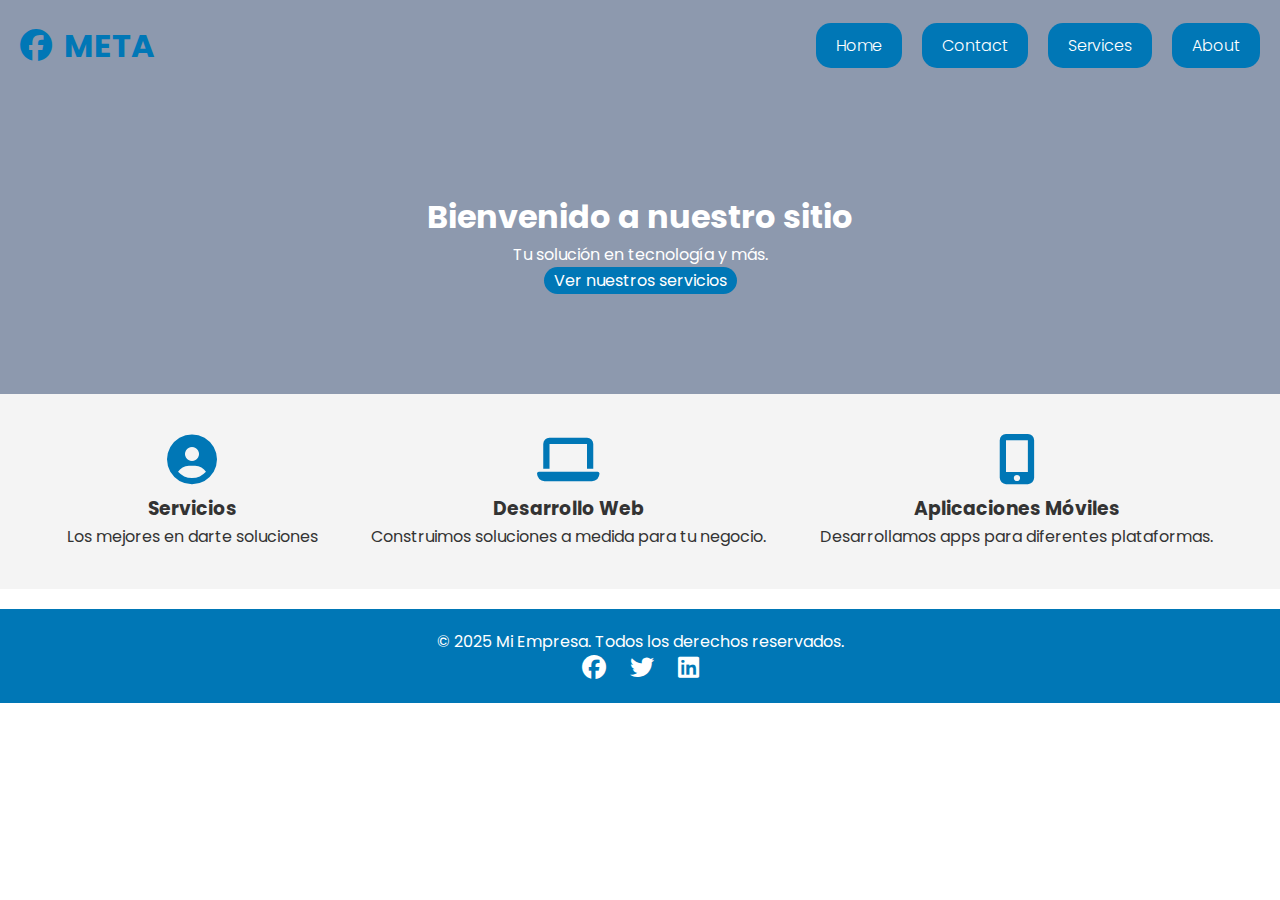
<file: index.html>
<!DOCTYPE html>
<html lang="en">

<head>
    <meta charset="UTF-8">
    <meta name="viewport" content="width=device-width, initial-scale=1.0">
    <title>Inicio</title>

    <!-- Google Fonts -->
    <link rel="preconnect" href="https://fonts.googleapis.com" />
    <link rel="preconnect" href="https://fonts.gstatic.com" crossorigin />
    <link
        href="https://fonts.googleapis.com/css2?family=Poppins:wght@300;400;600&display=swap"
        rel="stylesheet" />

    <link rel="stylesheet" href="css/estilos.css" /> <!-- Asegúrate que esta sea la ruta correcta -->
    <link rel="stylesheet" href="https://cdnjs.cloudflare.com/ajax/libs/font-awesome/6.5.0/css/all.min.css">
    <link rel="shortcut icon" href="img/icono/iconoazul.ico" type="image/x-icon">
</head>

<body>

    <header>
        <h1 class="nav">
            <i class="fab fa-facebook" style="color: #0077b6; margin-right: 5px;"></i>
            META
        </h1>
        <nav>
            <a href="#">Home</a>
            <a href="contac.html">Contact</a>
            <a href="services.html">Services</a>
            <a href="about.html">About</a>
        </nav>
    </header>

    <main>
        <!-- Hero -->
        <section class="hero">
            <h1>Bienvenido a nuestro sitio</h1>
            <p>Tu solución en tecnología y más.</p>
            <a href="services.html" class="btn">Ver nuestros servicios</a>
        </section>

        <!-- Servicios -->
        <section class="services">
            <div class="service-item">
                <i class="fa fa-user-circle" aria-hidden="true"></i>
                <h3>Servicios</h3>
                <p>Los mejores en darte soluciones</p>
            </div>
            <div class="service-item">
                <i class="fa-solid fa-laptop"></i>
                <h3>Desarrollo Web</h3>
                <p>Construimos soluciones a medida para tu negocio.</p>
            </div>
            <div class="service-item">
                <i class="fa-solid fa-mobile-screen-button"></i>
                <h3>Aplicaciones Móviles</h3>
                <p>Desarrollamos apps para diferentes plataformas.</p>
            </div>
        </section>
    </main>

    <footer>
        <p>&copy; 2025 Mi Empresa. Todos los derechos reservados.</p>
        <div class="social-media">
            <a href="#" class="fa-brands fa-facebook"></a>
            <a href="#" class="fa-brands fa-twitter"></a>
            <a href="#" class="fa-brands fa-linkedin"></a>
        </div>
    </footer>

</body>
</html>
</file>
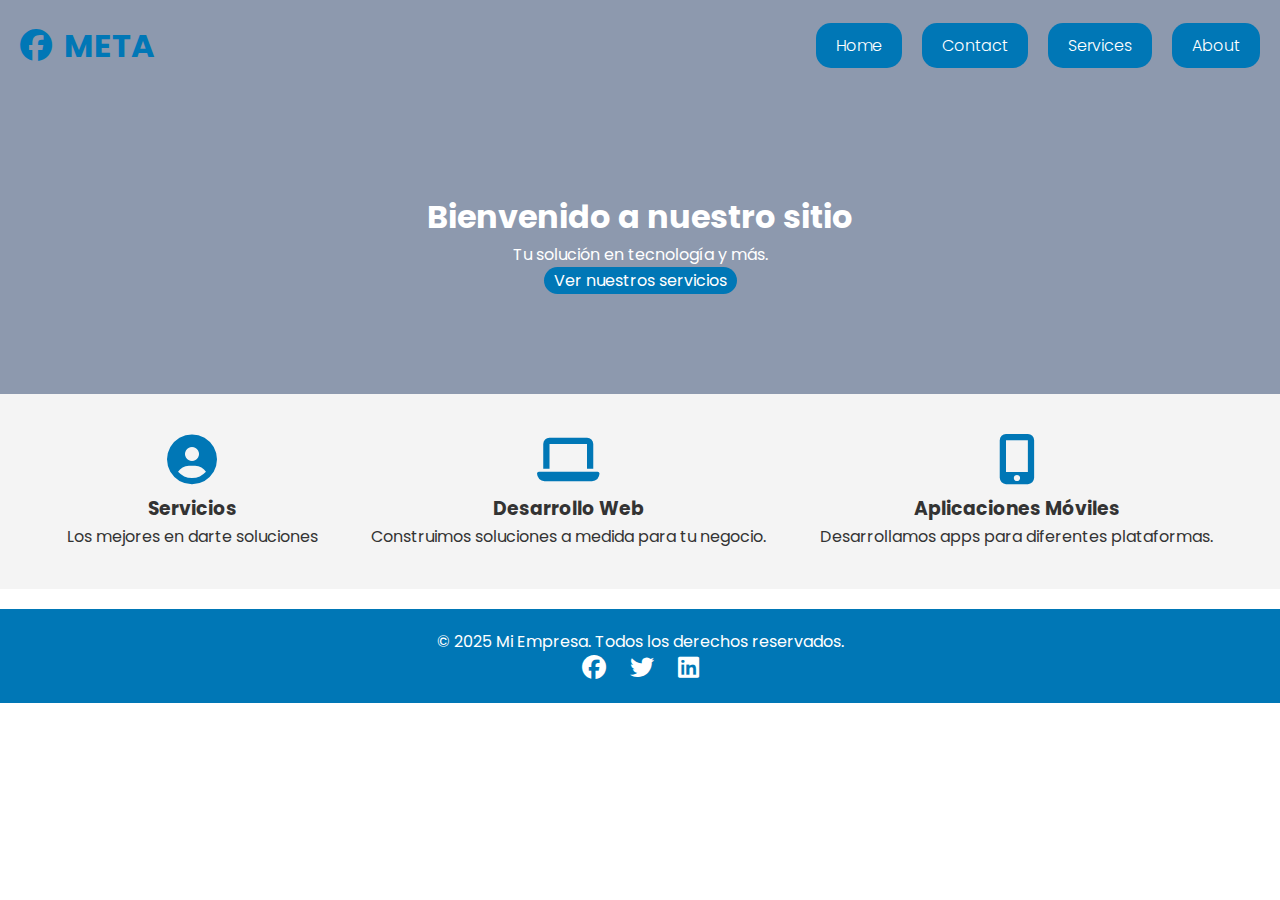
<file: paginacion/index.html>
<!DOCTYPE html>
<html lang="en">

<head>
    <meta charset="UTF-8">
    <meta name="viewport" content="width=device-width, initial-scale=1.0">
    <title>Inicio</title>

    <!-- Google Fonts -->
    <link rel="preconnect" href="https://fonts.googleapis.com" />
    <link rel="preconnect" href="https://fonts.gstatic.com" crossorigin />
    <link
        href="https://fonts.googleapis.com/css2?family=Poppins:ital,wght@0,100;0,200;0,300;0,400;0,500;0,600;0,700;0,800;0,900;1,100;1,200;1,300;1,400;1,500;1,600;1,700;1,800;1,900&family=Trocchi&display=swap"
        rel="stylesheet" />


    <link rel="stylesheet" href="../css/estilos.css" /> <!-- Estilos CSS -->
    <link rel="stylesheet" href="https://cdnjs.cloudflare.com/ajax/libs/font-awesome/6.5.0/css/all.min.css">
    <link rel="shortcut icon" href="../img/icono/iconoazul.ico" type="image/x-icon"> <!--Icono de la pagina-->
    <!-- Font Awesome (para íconos) -->
</head>

<body>

    <header>
        <h1 class="nav">
            <i class="fab fa-facebook" style="color: #0077b6; margin-right: 5px;"></i>
            META
        </h1>
        <nav>
            <a href="#">Home</a>
            <a href="contac.html">Contact</a>
            <a href="services.html">Services</a>
            <a href="about.html">About</a>
        </nav>
    </header>

    <main>
        <!-- Sección Principal (Main) -->
        <main>
            <!-- Sección Hero -->
            <section class="hero">
                <h1>Bienvenido a nuestro sitio</h1>
                <p>Tu solución en tecnología y más.</p>
                <a href="services.html" class="btn">Ver nuestros servicios</a>
            </section>

            <!-- Sección de Servicios -->
            <section class="services">
                <div class="service-item">
                    <i class="fa fa-user-circle" aria-hidden="true"></i>
                    <h3> Servicios</h3>
                    <p>Los mejores en darte soluciones</p>
                </div>
                <div class="service-item">
                    <i class="fa-solid fa-laptop"></i>
                    <h3>Desarrollo Web</h3>
                    <p>Construimos soluciones a medida para tu negocio.</p>
                </div>
                <div class="service-item">
                    <i class="fa-solid fa-mobile-screen-button"></i>
                    <h3>Aplicaciones Móviles</h3>
                    <p>Desarrollamos apps para diferentes plataformas.</p>
                </div>
            </section>
        </main>

        <!-- Pie de Página (Footer) -->
        <footer>
            <p>&copy; 2025 Mi Empresa. Todos los derechos reservados.</p>
            <div class="social-media">
                <a href="#" class="fa-brands fa-facebook"></a>
                <a href="#" class="fa-brands fa-twitter"></a>
                <a href="#" class="fa-brands fa-linkedin"></a>
            </div>
        </footer>

    </main>

</body>

</html>
</file>
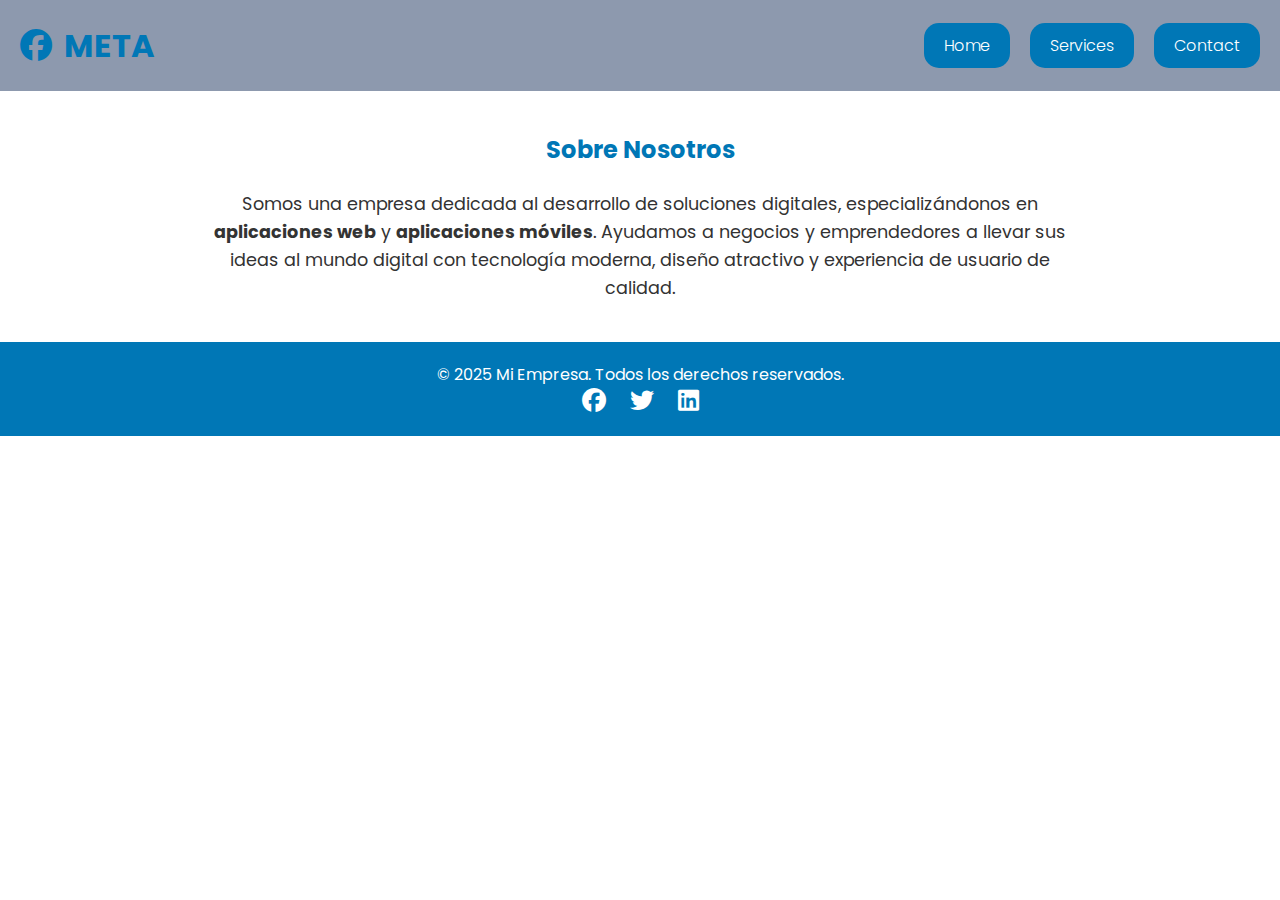
<file: about.html>
<!DOCTYPE html>
<html lang="en">
<head>
  <meta charset="UTF-8" />
  <meta name="viewport" content="width=device-width, initial-scale=1.0"/>
  <title>About Us</title>

  <!-- Google Fonts -->
  <link rel="preconnect" href="https://fonts.googleapis.com" />
  <link rel="preconnect" href="https://fonts.gstatic.com" crossorigin />
  <link
    href="https://fonts.googleapis.com/css2?family=Poppins:wght@300;400;600&display=swap"
    rel="stylesheet"/>

  <!-- Font Awesome -->
  <link rel="stylesheet" href="https://cdnjs.cloudflare.com/ajax/libs/font-awesome/6.5.0/css/all.min.css"/>
  <link rel="stylesheet" href="../css/estilos.css" />
  <link rel="shortcut icon" href="../img/icono/iconoazul.ico" type="image/x-icon">
  <style>
    .about {
      padding: 40px 20px;
      max-width: 900px;
      margin: auto;
      text-align: center;
    }

    .about h2 {
      color: #0077b6;
      margin-bottom: 20px;
    }

    .about p {
      font-size: 1.1rem;
      color: #333;
      line-height: 1.6;
    }
  </style>
</head>
<body>
  <header>
    <h1 class="nav">
      <i class="fab fa-facebook" style="color: #0077b6; margin-right: 5px;"></i>
      META
    </h1>
    <nav>
      <a href="index.html">Home</a>
      <a href="services.html">Services</a>
      <a href="contac.html">Contact</a>
    </nav>
  </header>

  <section class="about">
    <h2>Sobre Nosotros</h2>
    <p>Somos una empresa dedicada al desarrollo de soluciones digitales, especializándonos en <strong>aplicaciones web</strong> y <strong>aplicaciones móviles</strong>. Ayudamos a negocios y emprendedores a llevar sus ideas al mundo digital con tecnología moderna, diseño atractivo y experiencia de usuario de calidad.</p>
  </section>

  <footer>
    <p>&copy; 2025 Mi Empresa. Todos los derechos reservados.</p>
    <div class="social-media">
      <a href="#" class="fa-brands fa-facebook"></a>
      <a href="#" class="fa-brands fa-twitter"></a>
      <a href="#" class="fa-brands fa-linkedin"></a>
    </div>
  </footer>
</body>
</html>
</file>
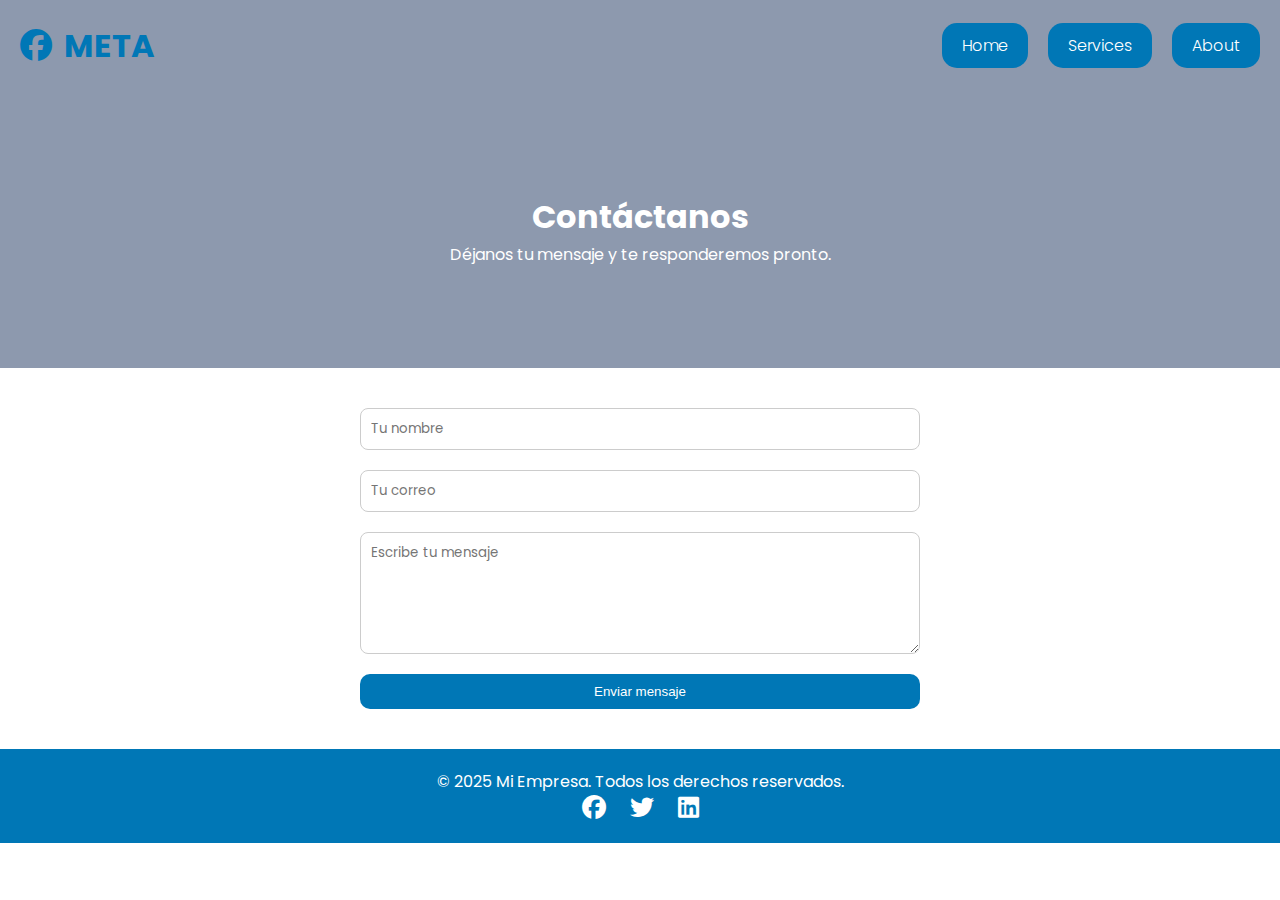
<file: contac.html>
<!DOCTYPE html>
<html lang="en">

<head>
  <meta charset="UTF-8" />
  <meta name="viewport" content="width=device-width, initial-scale=1.0" />
  <title>Contact</title>

  <!-- Google Fonts -->
  <link rel="preconnect" href="https://fonts.googleapis.com" />
  <link rel="preconnect" href="https://fonts.gstatic.com" crossorigin />
  <link
    href="https://fonts.googleapis.com/css2?family=Poppins:wght@300;400;600&display=swap"
    rel="stylesheet" />

  <link rel="stylesheet" href="css/estilos.css" />
  <link rel="shortcut icon" href="img/icono/iconoazul.ico" type="image/x-icon" />
  <link rel="stylesheet" href="https://cdnjs.cloudflare.com/ajax/libs/font-awesome/6.5.0/css/all.min.css" />

  <style>
    .contact-form {
      max-width: 600px;
      margin: auto;
      padding: 40px 20px;
      display: flex;
      flex-direction: column;
      gap: 20px;
    }

    .contact-form input,
    .contact-form textarea {
      padding: 10px;
      font-family: 'Poppins', sans-serif;
      border: 1px solid #ccc;
      border-radius: 8px;
    }

    .contact-form button {
      background-color: #0077b6;
      color: white;
      border: none;
      padding: 10px 20px;
      border-radius: 10px;
      cursor: pointer;
      transition: background-color 0.3s;
    }

    .contact-form button:hover {
      background-color: #005f8f;
    }
  </style>
</head>

<body>
  <header>
    <h1 class="nav">
      <i class="fab fa-facebook" style="color: #0077b6; margin-right: 5px;"></i>
      META
    </h1>
    <nav>
      <a href="index.html">Home</a>
      <a href="services.html">Services</a>
      <a href="about.html">About</a>
    </nav>
  </header>

  <main>
    <section class="hero">
      <h1>Contáctanos</h1>
      <p>Déjanos tu mensaje y te responderemos pronto.</p>
    </section>

    <section class="contact-form">
      <input type="text" placeholder="Tu nombre" required />
      <input type="email" placeholder="Tu correo" required />
      <textarea rows="5" placeholder="Escribe tu mensaje" required></textarea>
      <button type="submit">Enviar mensaje</button>
    </section>
  </main>

  <footer>
    <p>&copy; 2025 Mi Empresa. Todos los derechos reservados.</p>
    <div class="social-media">
      <a href="#" class="fa-brands fa-facebook"></a>
      <a href="#" class="fa-brands fa-twitter"></a>
      <a href="#" class="fa-brands fa-linkedin"></a>
    </div>
  </footer>
</body>

</html>
</file>
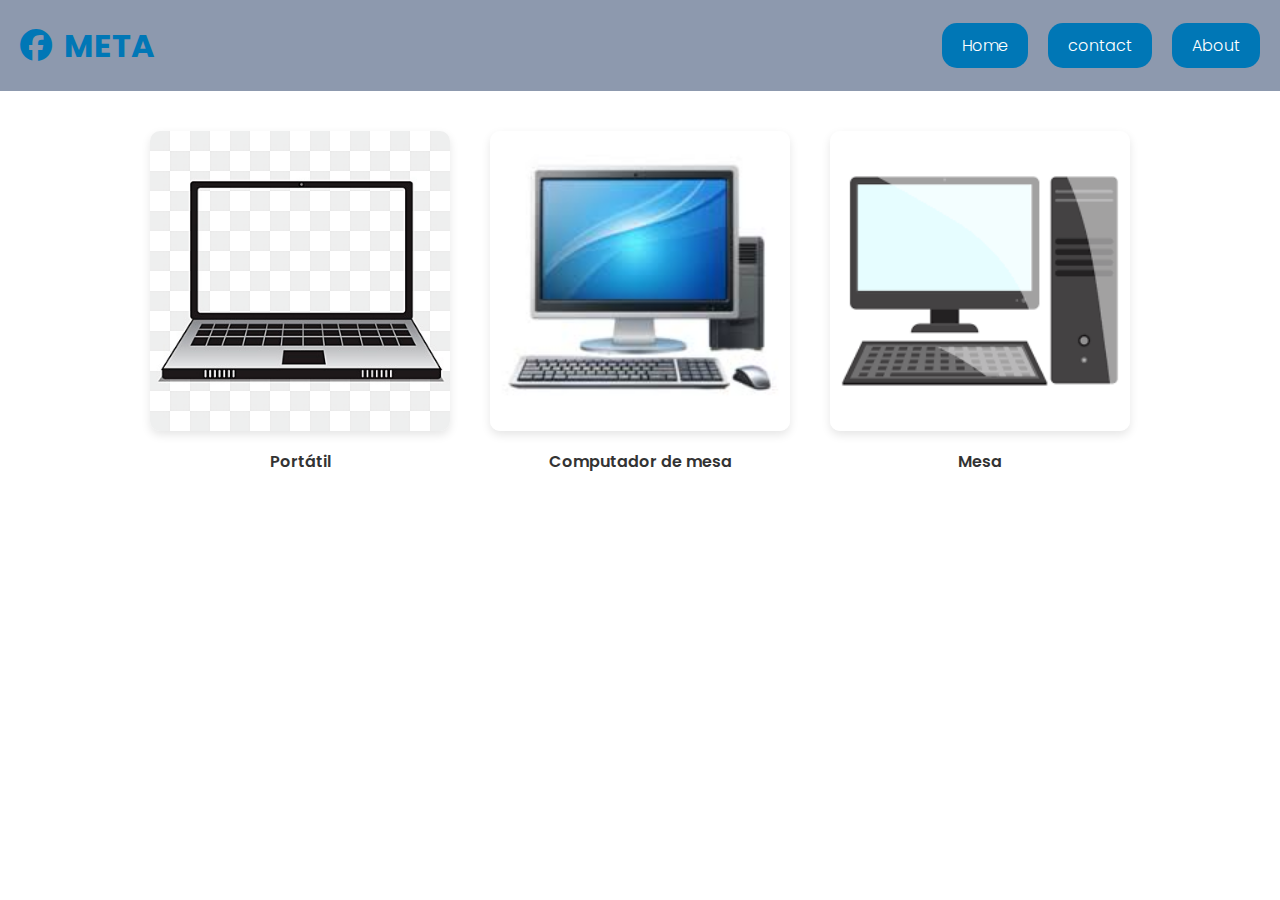
<file: services.html>
<!DOCTYPE html>
<html lang="en">

<head>
    <meta charset="UTF-8">
    <meta name="viewport" content="width=device-width, initial-scale=1.0">
    <title>Servicios</title>
    <!-- Google Fonts -->
    <link rel="preconnect" href="https://fonts.googleapis.com" />
    <link rel="preconnect" href="https://fonts.gstatic.com" crossorigin />
    <link
        href="https://fonts.googleapis.com/css2?family=Poppins:ital,wght@0,100;0,200;0,300;0,400;0,500;0,600;0,700;0,800;0,900;1,100;1,200;1,300;1,400;1,500;1,600;1,700;1,800;1,900&family=Trocchi&display=swap"
        rel="stylesheet" />


    <link rel="stylesheet" href="../css/estilos.css" /> <!-- Estilos CSS -->
    <link rel="shortcut icon" href="../img/icono/iconoazul.ico" type="image/x-icon">
    <link rel="stylesheet" href="https://cdnjs.cloudflare.com/ajax/libs/font-awesome/6.5.0/css/all.min.css">

    <!-- Font Awesome (para íconos) -->
    <style>
        main {
            display: flex;
            justify-content: center;
            align-items: center;
            gap: 40px;
            flex-wrap: wrap;
            padding: 40px 20px;
        }

        .image-box {
            text-align: center;
            max-width: 300px;
        }

        .image-box img {
            width: 300px;
            height: 300p;
            border-radius: 10px;
            box-shadow: 0 4px 10px rgba(0, 0, 0, 0.1);
        }

        .image-box p {
            margin-top: 10px;
            font-weight: 600;
            color: #333;
            font-family: 'Poppins', sans-serif;
        }
    </style>
</head>
</head>

<body>

    <header>
        <h1 class="nav">
            <i class="fab fa-facebook" style="color: #0077b6; margin-right: 5px;"></i>
            META
        </h1>
        <nav>
            <a href="index.html">Home</a>
            <a href="contac.html">contact</a>
            <a href="about.html">About</a>

        </nav>

    </header>
    <main>
        <div class="image-box">
            <img src="../img/imagen/imagen1.png" alt="Portátil" />
            <p>Portátil</p>
        </div>
        <div class="image-box">
            <img src="../img/imagen/imagen2.jpg" alt="Computador de mesa" />
            <p>Computador de mesa</p>
        </div>
        <div class="image-box">
            <img src="../img/imagen/imagen3.png" alt="Mesa" />
            <p>Mesa</p>
        </div>
    </main>

</body>

</html>
</file>
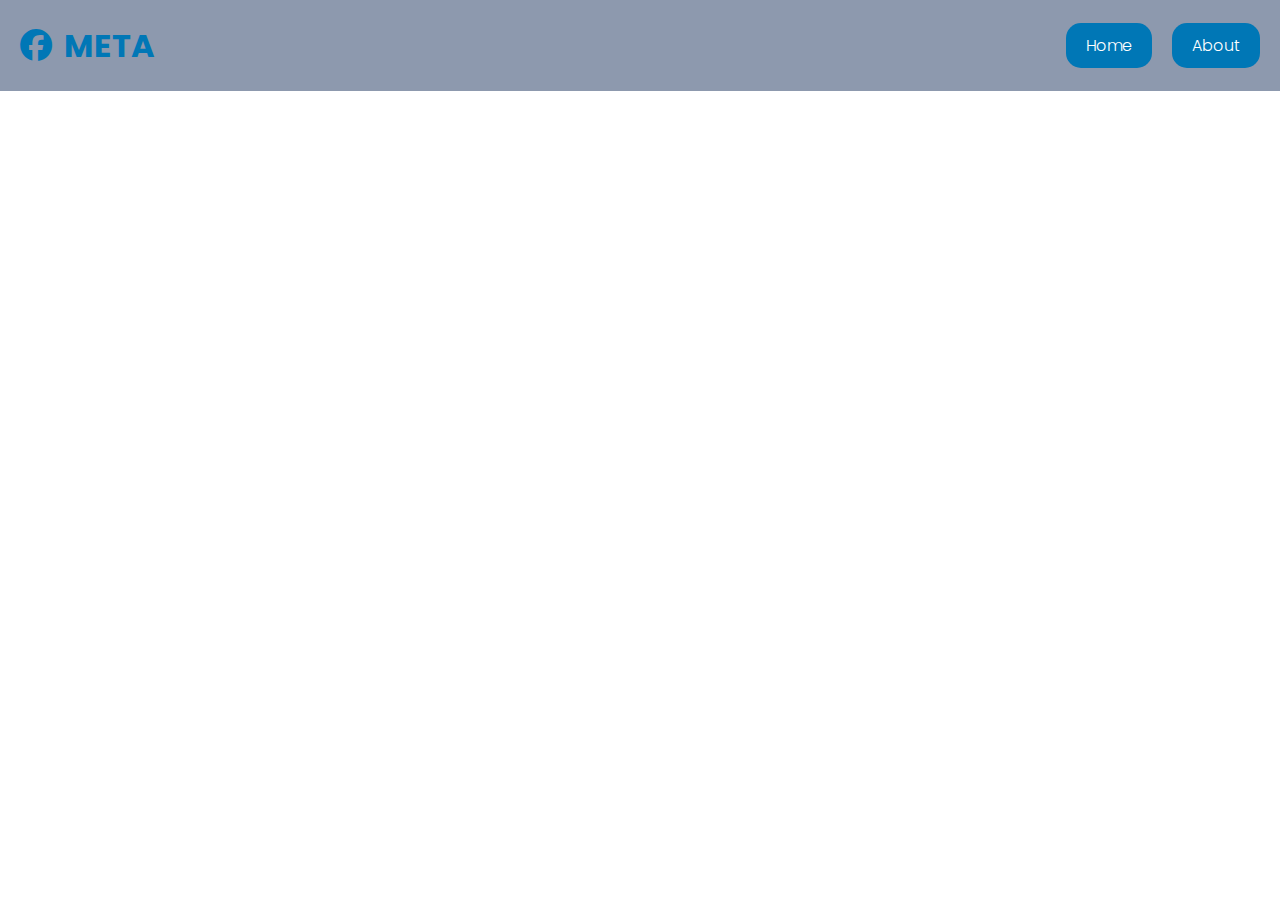
<file: paginacion/about.html>
<!DOCTYPE html>
<html lang="en">

<head>
    <meta charset="UTF-8">
    <meta name="viewport" content="width=device-width, initial-scale=1.0">
    <title>Contact</title>
    <!-- Google Fonts -->
    <link rel="preconnect" href="https://fonts.googleapis.com" />
    <link rel="preconnect" href="https://fonts.gstatic.com" crossorigin />
    <link
        href="https://fonts.googleapis.com/css2?family=Poppins:ital,wght@0,100;0,200;0,300;0,400;0,500;0,600;0,700;0,800;0,900;1,100;1,200;1,300;1,400;1,500;1,600;1,700;1,800;1,900&family=Trocchi&display=swap"
        rel="stylesheet" />


    <link rel="stylesheet" href="../css/estilos.css" /> <!-- Estilos CSS -->

    <link rel="shortcut icon" href="../img/icono/iconoazul.ico" type="image/x-icon"> <!--Icono de la pagina-->

    <link rel="stylesheet" href="https://cdnjs.cloudflare.com/ajax/libs/font-awesome/6.5.0/css/all.min.css">
    <!-- Font Awesome (para íconos) -->
</head>
</head>

<body>

    <header>
        <h1 class="nav">
            <i class="fab fa-facebook" style="color: #0077b6; margin-right: 5px;"></i>
            META
        </h1>
        <nav>
            <a href="index.html">Home</a>
            <a href="about.html">About</a>
        </nav>
    </header>

</body>

</html>
</file>
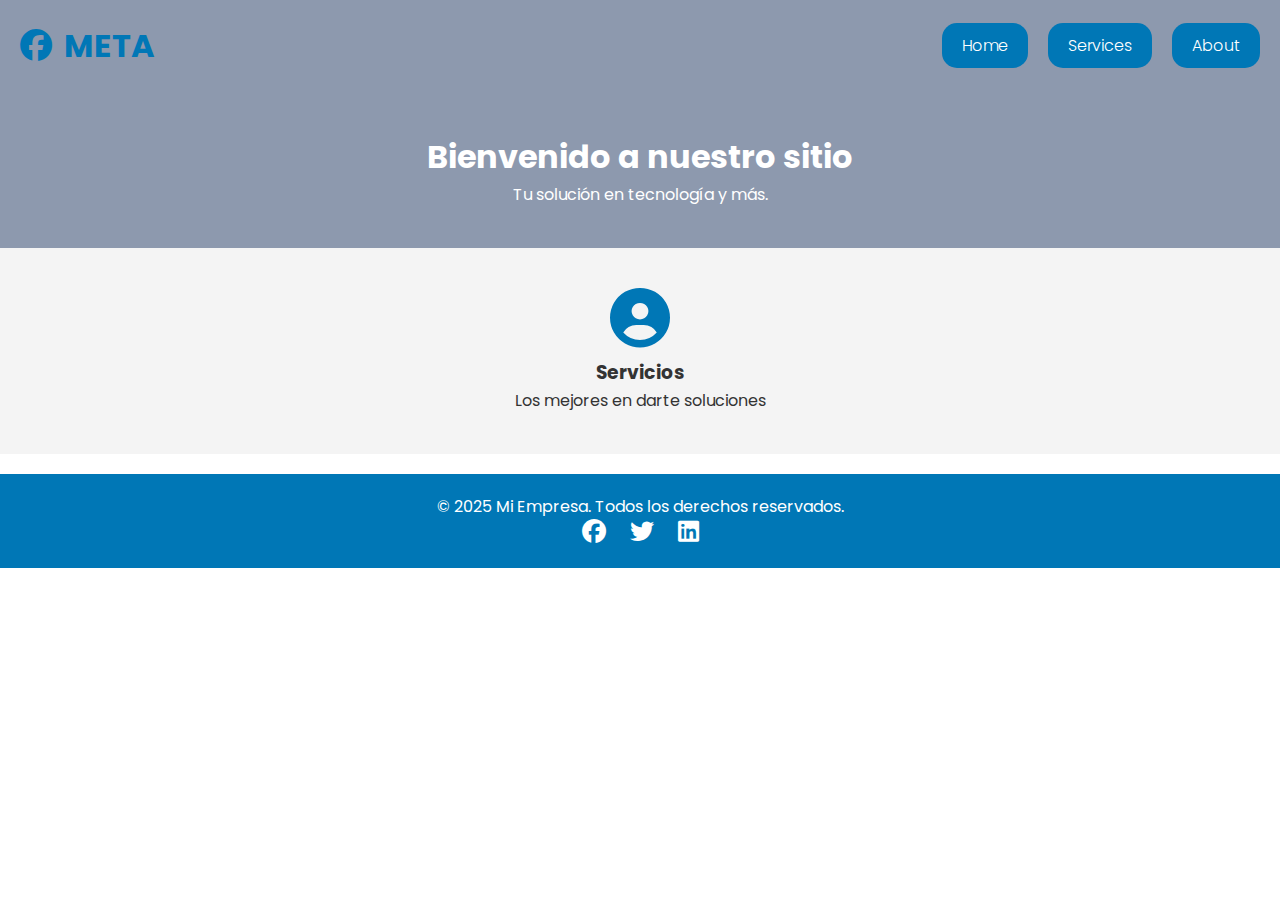
<file: paginacion/contac.html>
<!DOCTYPE html>
<html lang="en">

<head>
    <meta charset="UTF-8">
    <meta name="viewport" content="width=device-width, initial-scale=1.0">
    <title>Contact</title>
    <!-- Google Fonts -->
    <link rel="preconnect" href="https://fonts.googleapis.com" />
    <link rel="preconnect" href="https://fonts.gstatic.com" crossorigin />
    <link
        href="https://fonts.googleapis.com/css2?family=Poppins:ital,wght@0,100;0,200;0,300;0,400;0,500;0,600;0,700;0,800;0,900;1,100;1,200;1,300;1,400;1,500;1,600;1,700;1,800;1,900&family=Trocchi&display=swap"
        rel="stylesheet" />


    <link rel="stylesheet" href="../css/estilos.css" /> <!-- Estilos CSS -->

    <link rel="shortcut icon" href="../img/icono/iconoazul.ico" type="image/x-icon"> <!--Icono de la pagina-->

    <link rel="stylesheet" href="https://cdnjs.cloudflare.com/ajax/libs/font-awesome/6.5.0/css/all.min.css">
    <!-- Font Awesome (para íconos) -->
    <style>
      
        .hero {
          text-align: center;
          padding: 40px 20px;
        }
    
        .services {
          display: flex;
          justify-content: center;
          align-items: center;
          flex-direction: column;
          padding: 40px 20px;
        }
    
        .service-item {
          text-align: center;
        }
    
        .service-item i {
          font-size: 60px;
          color: #0077b6;
          margin-bottom: 10px;
        }

      </style>
</head>
</head>

<body>
    <header>
        <h1 class="nav">
            <i class="fab fa-facebook" style="color: #0077b6; margin-right: 5px;"></i>
            META
        </h1>
        <nav>
            <a href="index.html">Home</a>
            <a href="services.html">Services</a>
            <a href="about.html">About</a>
        </nav>
    </header>

    <main>
        <!-- Sección Principal (Main) -->
        <main>
            <!-- Sección Hero -->
            <section class="hero">
                <h1>Bienvenido a nuestro sitio</h1>
                <p>Tu solución en tecnología y más.</p>
            </section>

            <!-- Sección de contacto -->
            <section class="services">
                <div class="service-item">
                    <i class="fa fa-user-circle" aria-hidden="true;"></i>
                    <h3> Servicios</h3>
                    <p>Los mejores en darte soluciones</p>
                </div>
            </section>
        </main>

        <!-- Pie de Página (Footer) -->
        <footer>
            <p>&copy; 2025 Mi Empresa. Todos los derechos reservados.</p>
            <div class="social-media">
                <a href="#" class="fa-brands fa-facebook"></a>
                <a href="#" class="fa-brands fa-twitter"></a>
                <a href="#" class="fa-brands fa-linkedin"></a>
            </div>
        </footer>

    </main>


</body>

</html>
</file>
<file: css/estilos.css>
/* Reset styles */
* {
  margin: 0;
  padding: 0;
  box-sizing: border-box;
}

body {
  font-family: "Poppins", sans-serif;
  line-height: 1.6;
  color: #333;
}

/* Header */
header {
  background-color: #8d99ae;
  display: flex;
  align-items: center;
  justify-content: space-between;
  flex-wrap: wrap;
  padding: 20px;
}

header h1 {
  color: #0077b6;
}

/* Nav styles */
nav {
  display: flex;
  gap: 20px;
  flex-wrap: wrap;
}

nav a {
  text-decoration: none;
  color: #fff;
  background-color: #0077b6;
  padding: 10px 20px;
  border-radius: 15px;
  font-weight: 300;
  transition: background-color 0.3s ease;
}

nav a:hover {
  background-color: #005f8f;
}

/* Hero */
.hero {
  background-color: #8d99ae;
  color: #fff;
  text-align: center;
  padding: 100px 50px;
}

.hero .btn {
  background-color: #0077b6;
  color: #fff;
  padding: 2px 10px;
  border-radius: 15px;
  text-decoration: none;
}

.hero .btn:hover {
  background-color: #005f8f;
}

/* Services */
.services {
  display: flex;
  justify-content: space-around;
  padding: 40px;
  background-color: #f4f4f4;
  margin-bottom: 20px;
}

.service-item {
  text-align: center;
}

.service-item i {
  font-size: 50px;
  color: #0077b6;
  margin-bottom: 10px;
}

/* Footer */
footer {
  background-color: #0077b6;
  color: #fff;
  text-align: center;
  padding: 20px 0;
}

footer .social-media a {
  color: #fff;
  margin: 0 10px;
  font-size: 24px;
  text-decoration: none;
}

/* Responsive design */
@media (max-width: 768px) {
  header {
    flex-direction: column;
    text-align: center;
  }

  nav {
    flex-direction: column;
    align-items: center;
    width: 100%;
    margin-top: 10px;
  }

  nav a {
    width: 90%;
    text-align: center;
    margin-bottom: 10px;
  }

  .hero {
    padding: 80px 20px;
  }

  .hero h1 {
    font-size: 2rem;
  }

  .hero p {
    font-size: 1.2rem;
  }

  .services {
    flex-direction: column;
    padding: 20px;
  }

  .services .service-item {
    margin-bottom: 20px;
  }
}

@media (max-width: 480px) {
  .hero h1 {
    font-size: 1.5rem;
  }

  .hero p {
    font-size: 1rem;
  }

  .services {
    padding: 10px;
  }

  footer {
    font-size: 0.9rem;
  }
}
</file>
